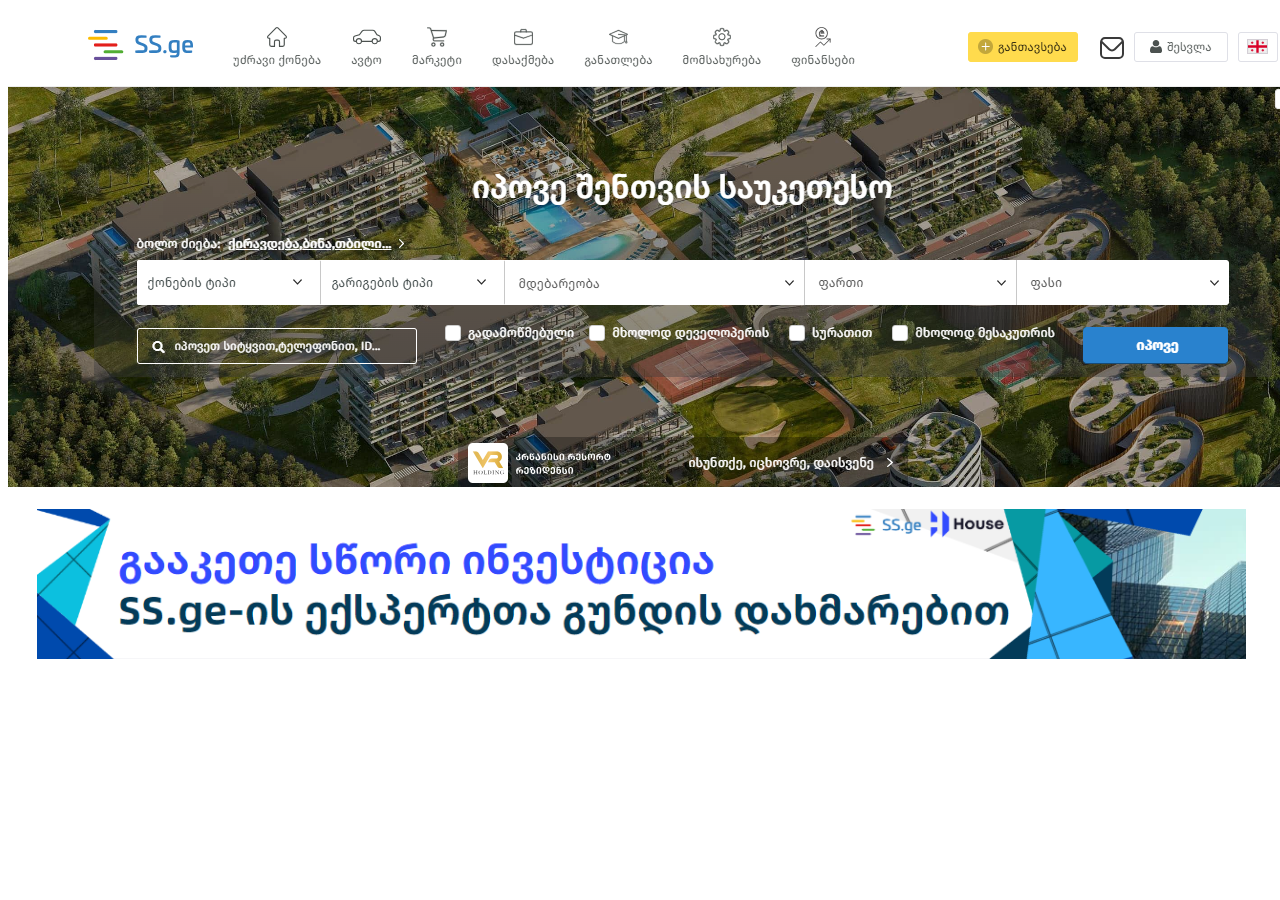
<file: home.html>
<!DOCTYPE html>
<html lang="en">
<head>
    <meta charset="UTF-8">
    <meta http-equiv="X-UA-Compatible" content="IE=edge">
    <meta name="viewport" content="width=device-width, initial-scale=1.0">
    <link rel="stylesheet" href="css1/style1.css">
    <title>Home ss.ge</title>
</head>
<body>
    <img src="images/home1.png" alt="home" class="image">

    <div class="nav">
        <a href="index.html"><div class="baner">
            <img src="images/baner.png" alt="">
        </div></a>
    </div>
</body>
</html>
</file>
<file: css1/style1.css>
.baner {
  display: flex;
  margin: 0 auto;
  width: 1206px;
  height: 150px;
  position: relative;
}
</file>
